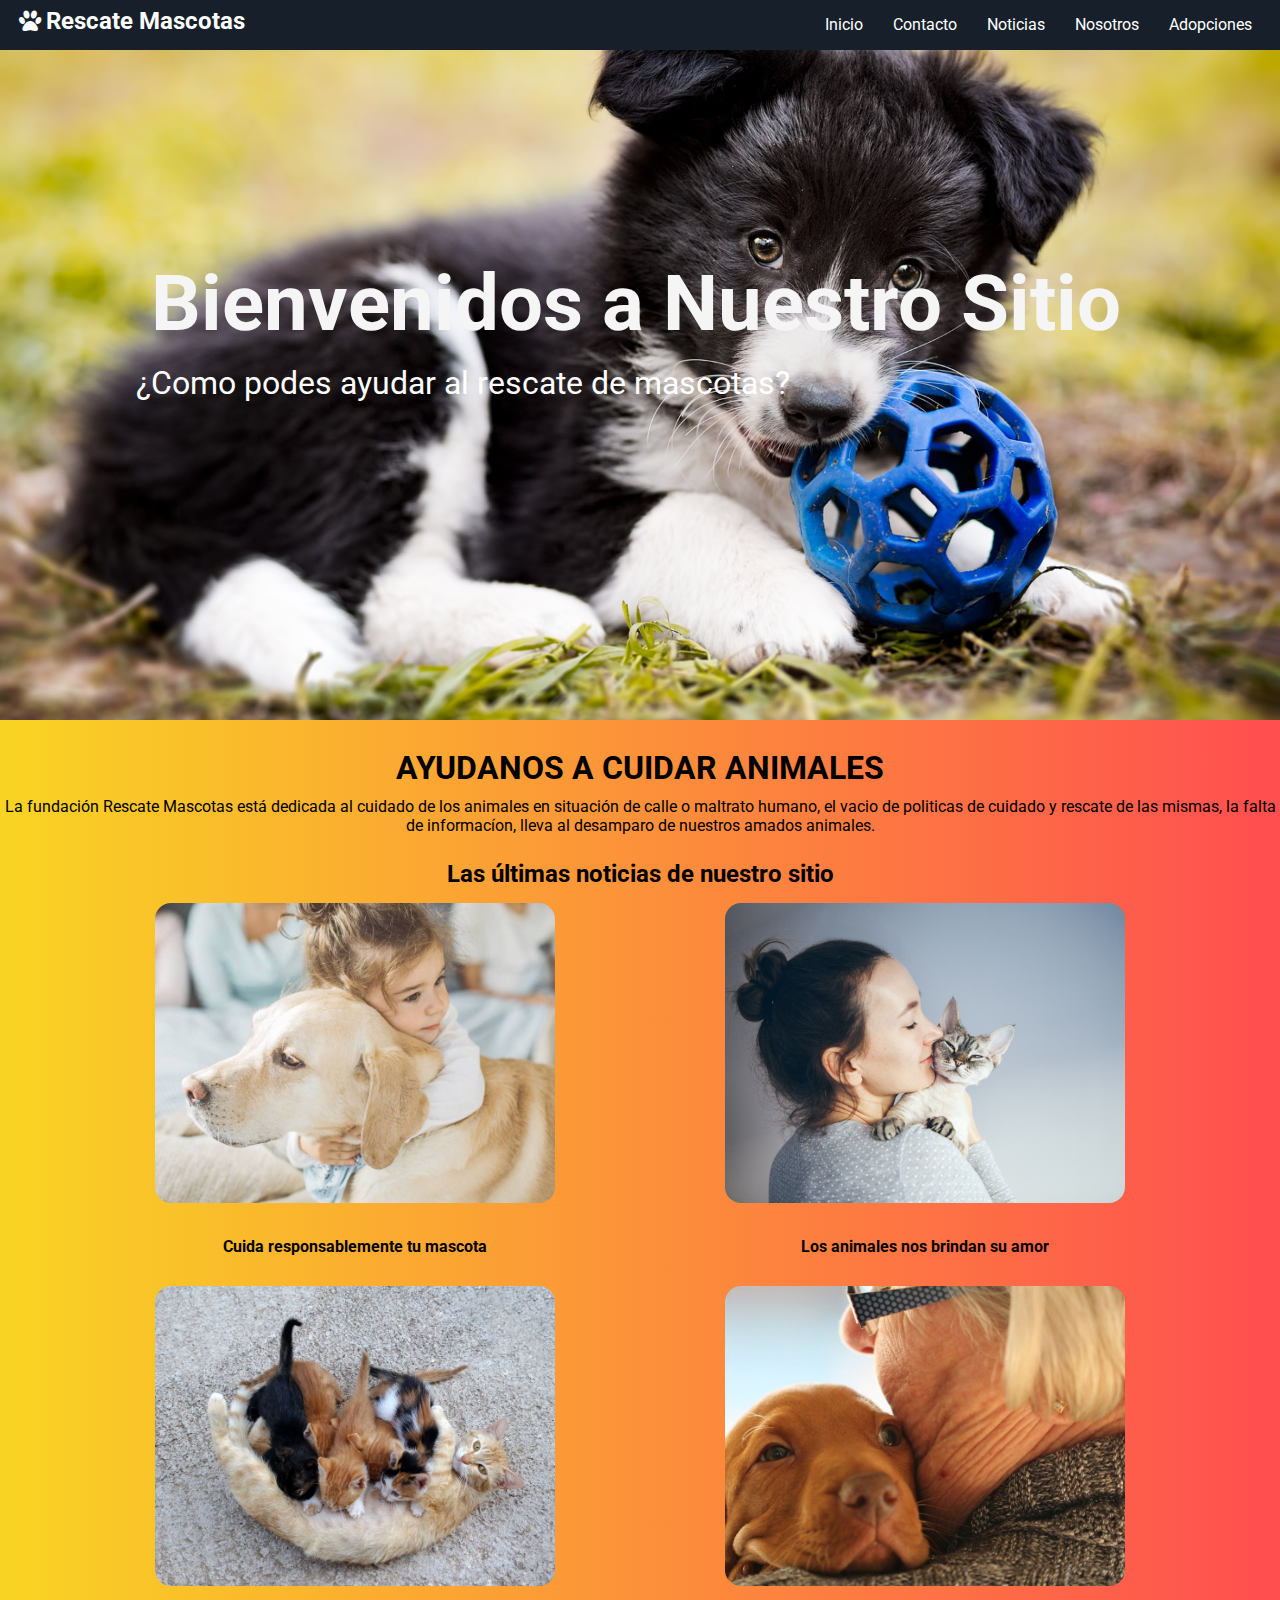
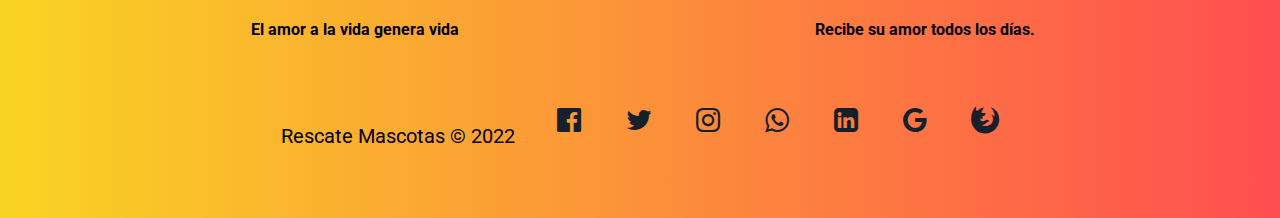
<file: index.html>
<!DOCTYPE html>
<html lang="es">
<head>
    <meta charset="UTF-8">
    <meta http-equiv="X-UA-Compatible" content="IE=edge">
    <meta name="viewport" content="width=device-width, initial-scale=1.0">
    <link rel="stylesheet" href="https://cdnjs.cloudflare.com/ajax/libs/animate.css/4.1.1/animate.min.css"/>
    <link rel="stylesheet" href="css/estilo.css">
    <link rel="stylesheet" href="css/menu.css">
    <link rel="stylesheet" href="css/fontello.css">
    <link rel="stylesheet" href="css/banner.css">
    <link rel="stylesheet" href="css/footer.css">
    <title>Mi Sitio</title>
</head>
<body>
    <header> 
        <div class="contenido">
            <h1 class="icon-paw">Rescate Mascotas</h1>
            <input type="checkbox" id="btn-menu">
            <label class="icon-menu" for="btn-menu"></label>
            <nav class="menu"> 
                <ul>
                    <li><a href="index.html">Inicio</a></li>
                    <li><a href="contacto.html">Contacto</a></li>
                    <li><a href="noticias.html">Noticias</a></li>
                    <li><a href="nosotros.html">Nosotros</a></li>
                    <li><a href="adopciones.html">Adopciones</a></li>
                </ul>
            </nav>            
    </header>
    
    <main>
        <section id="banner">
            <img src="imagenes/perro1.jpg" alt="perro">
            <div class="contenedor">
                <h2>Bienvenidos a Nuestro Sitio</h2>
                <p>¿Como podes ayudar al rescate de mascotas?</p>
            </div>
        </section>

        <section id="bienvenidos">
            <h2>AYUDANOS A CUIDAR ANIMALES</h2>
            <p>La fundación Rescate Mascotas está dedicada al cuidado de los animales en situación de calle o maltrato humano, el vacio de politicas de cuidado y rescate de las mismas, la falta de informacíon, lleva al desamparo de nuestros amados animales.</p>
        </section>

        <section id="noticias">
            <h3>Las últimas noticias de nuestro sitio</h3>
            <div class="contenedor2">
                <article>
                    <img src="imagenes/pniña.jpg" alt="imagen1">
                    <h4>Cuida responsablemente tu mascota</h4>
                </article>
                <article>
                    <img src="imagenes/mcat.jpg" alt="gato1">
                    <h4>Los animales nos brindan su amor</h4>
                </article>
                <article>
                    <img src="imagenes/cat-street-2.jpg" alt="gato2">
                    <h4>El amor a la vida genera vida</h4>
                </article>
                <article>
                    <img src="imagenes/abuela.jpg" alt="abuela">
                    <h4>Recibe su amor todos los días.</h4>
                </article>
            </div>
        </section>

    </main>

    <footer>
        <div class="contenedor3">
            <p class="copy">Rescate Mascotas &copy; 2022</p>
            <div class="redes">
                <ul>
                    <li><a class="icon-facebook-official" href="#"></a></li>
                    <li><a class="icon-twitter" href="#"></a></li>
                    <li><a class="icon-instagram" href="#"></a></li>
                    <li><a class="icon-whatsapp" href="#"></a></li>
                    <li><a class="icon-linkedin-squared" href="#"></a></li>
                    <li><a class="icon-google" href="#"></a></li>
                    <li><a class="icon-firefox" href="#"></a></li>
                </ul>
            </div>
        </div>
    </footer>
</body>
</html>
</file>
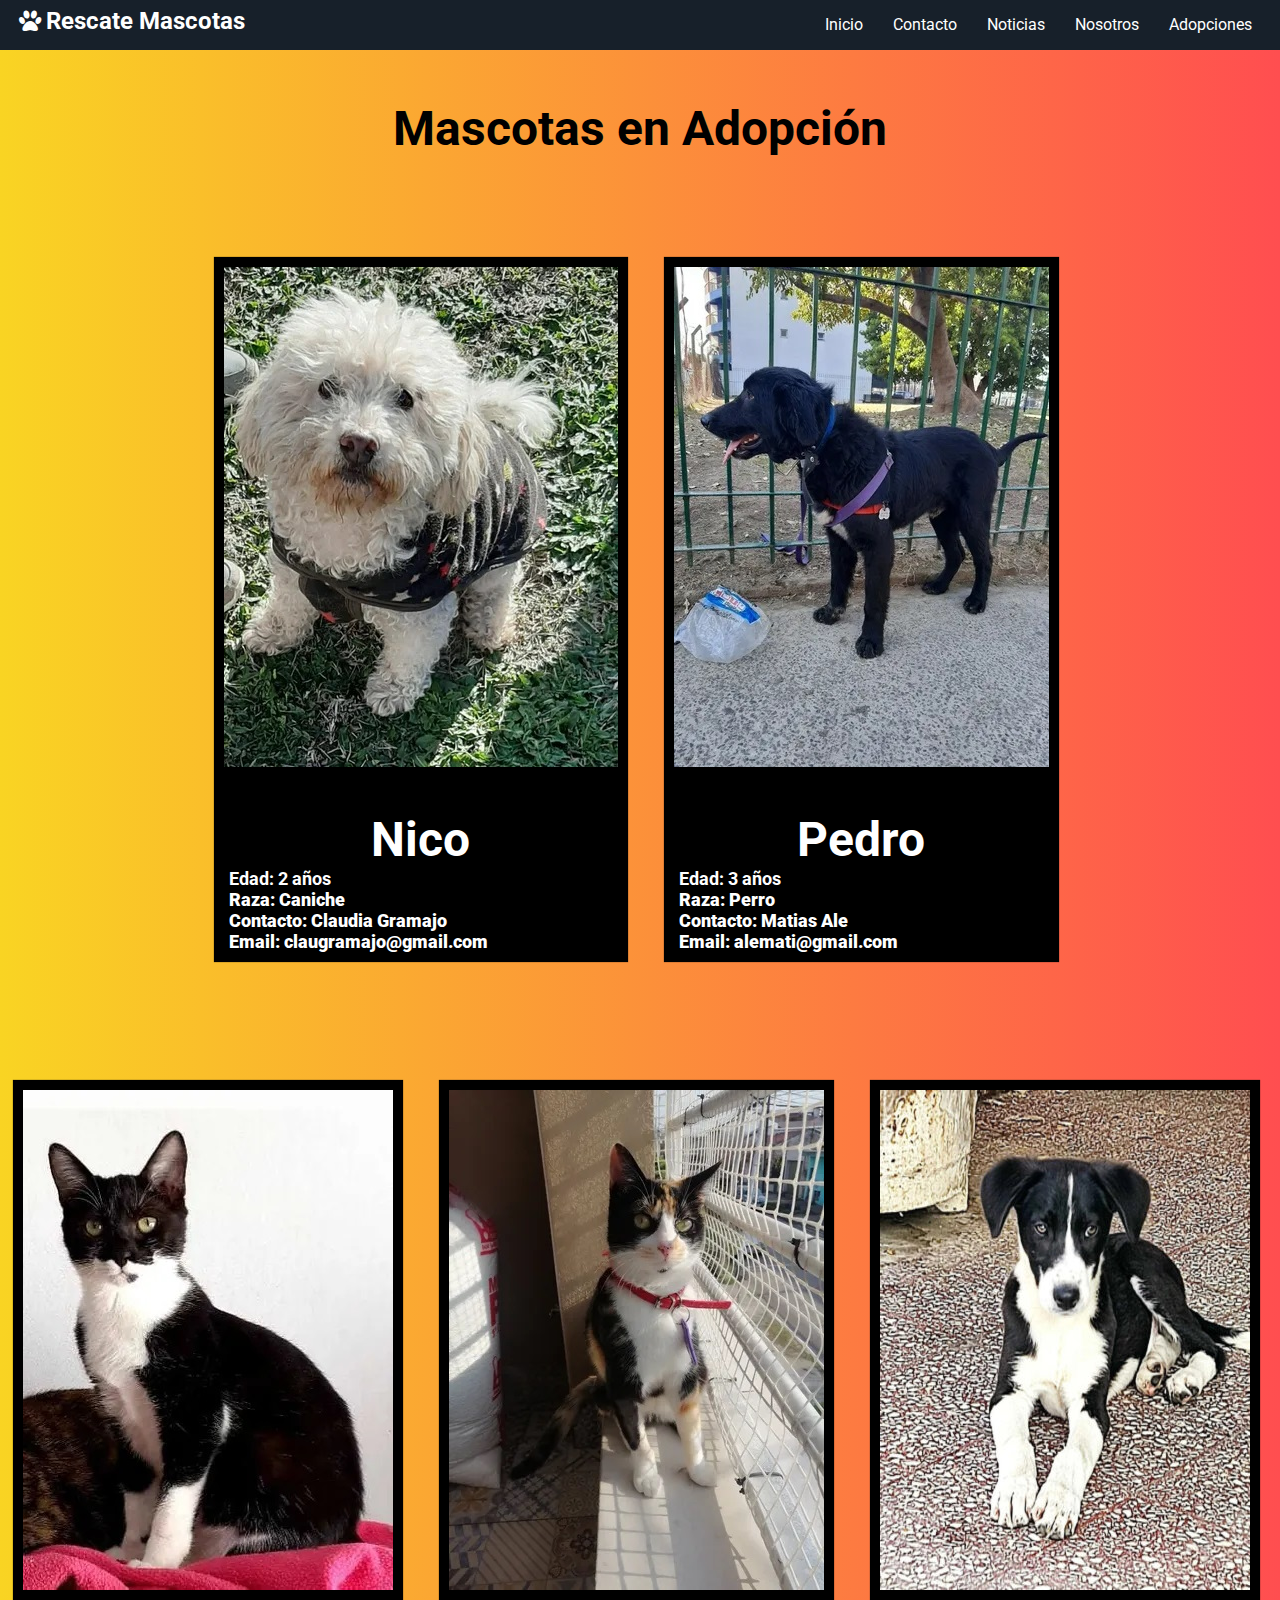
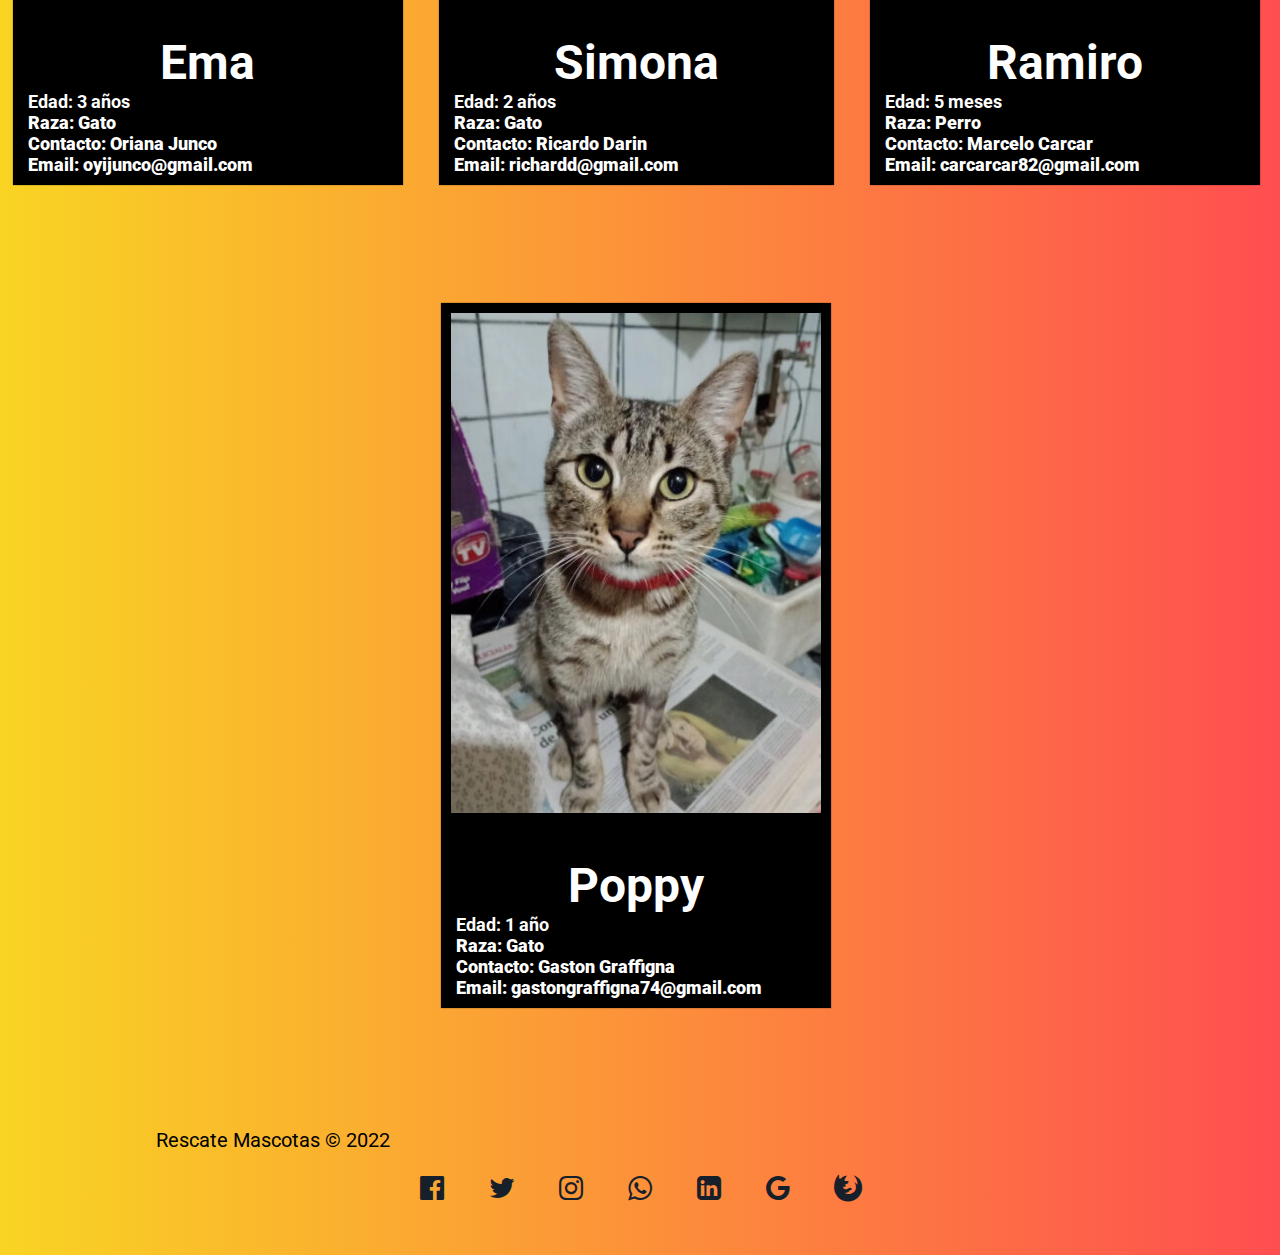
<file: adopciones.html>
<!DOCTYPE html>
<html lang="es">
<head>
    <meta charset="UTF-8">
    <meta http-equiv="X-UA-Compatible" content="IE=edge">
    <meta name="viewport" content="width=device-width, initial-scale=1.0">
    <link rel="stylesheet" href="https://cdnjs.cloudflare.com/ajax/libs/animate.css/4.1.1/animate.min.css"/>
    <link rel="stylesheet" href="css/estilo.css">
    <link rel="stylesheet" href="css/menu.css">
    <link rel="stylesheet" href="css/fontello.css">
    <link rel="stylesheet" href="css/adopcion.css">
    <link rel="stylesheet" href="css/footer.css">
    <title>Adopciones</title>
</head>
<body>
    <header> 
        <div class="contenido">
            <h1 class="icon-paw">Rescate Mascotas</h1>
            <input type="checkbox" id="btn-menu">
            <label class="icon-menu" for="btn-menu"></label>
            <nav class="menu"> 
                <ul>
                    <li><a href="index.html">Inicio</a></li>
                    <li><a href="contacto.html">Contacto</a></li>
                    <li><a href="noticias.html">Noticias</a></li>
                    <li><a href="nosotros.html">Nosotros</a></li>
                    <li><a href="adopciones.html">Adopciones</a></li>
                </ul>
            </nav> 
    </header> 
    <div>
        <h2>Mascotas en Adopción</h2>
    </div>

    <main></main>

  
  
    <script src="api/script.js"></script>

    <footer>
        <div class="contenedor">
            <p class="copy">Rescate Mascotas &copy; 2022</p>
            <div class="redes">
                <ul>
                    <li><a class="icon-facebook-official" href="#"></a></li>
                    <li><a class="icon-twitter" href="#"></a></li>
                    <li><a class="icon-instagram" href="#"></a></li>
                    <li><a class="icon-whatsapp" href="#"></a></li>
                    <li><a class="icon-linkedin-squared" href="#"></a></li>
                    <li><a class="icon-google" href="#"></a></li>
                    <li><a class="icon-firefox" href="#"></a></li>
                </ul>
            </div>
        </div>

    </footer>

    
</body>
</html>
</file>
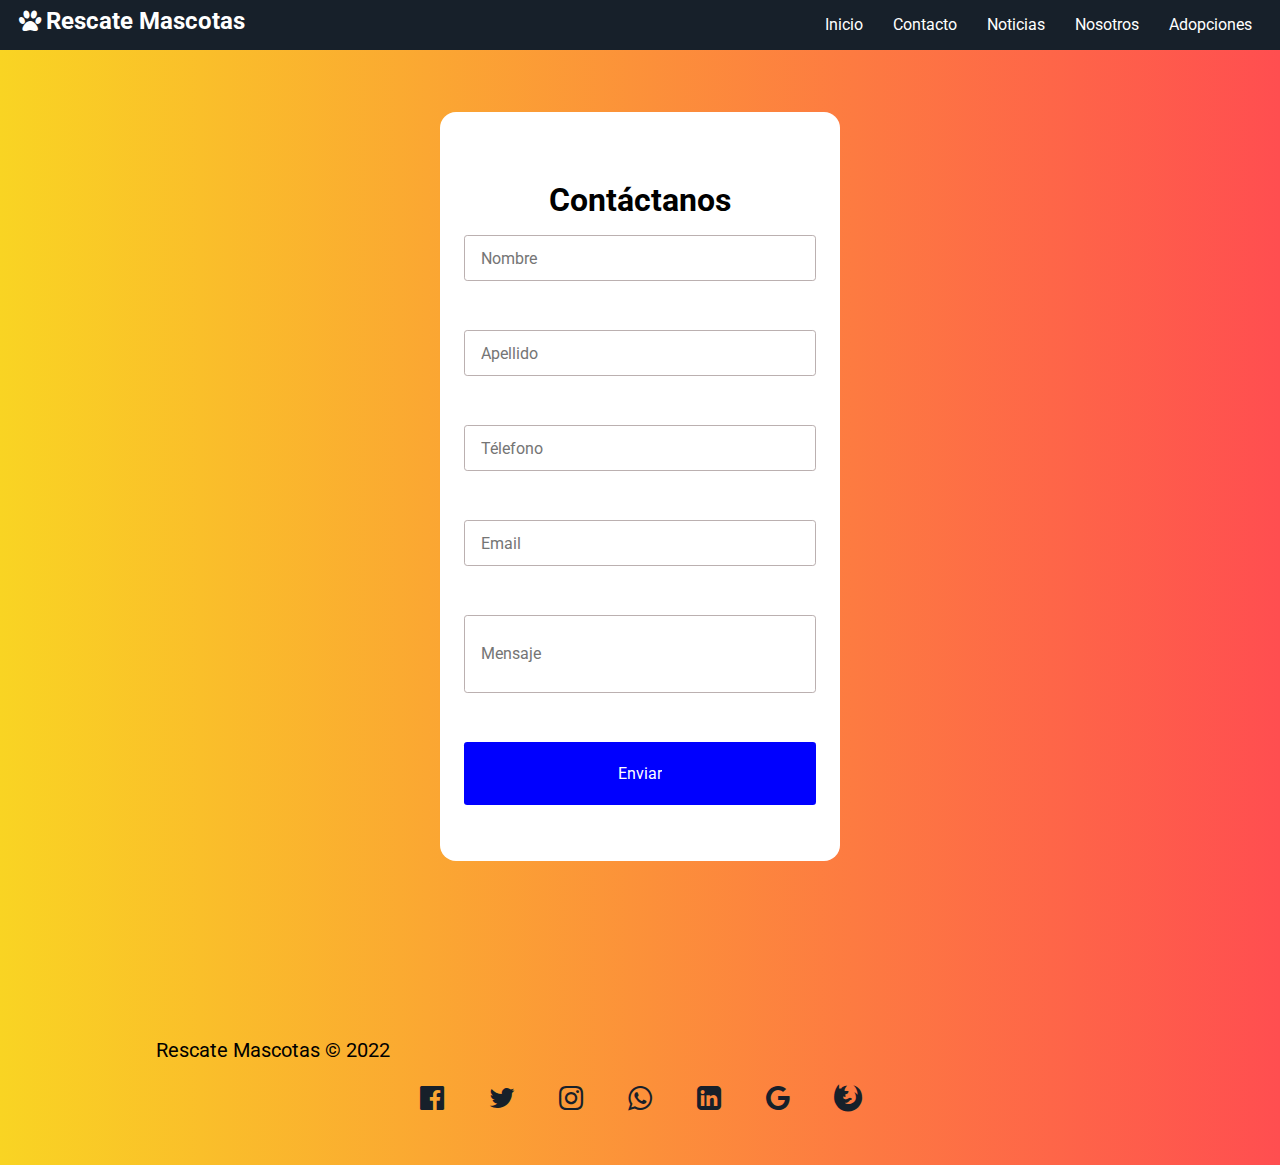
<file: contacto.html>
<!DOCTYPE html>
<html lang="es">
<head>
    <meta charset="UTF-8">
    <meta http-equiv="X-UA-Compatible" content="IE=edge">
    <meta name="viewport" content="width=device-width, initial-scale=1.0">
    <link rel="stylesheet" href="https://cdnjs.cloudflare.com/ajax/libs/animate.css/4.1.1/animate.min.css"/>
    <link rel="stylesheet" href="css/contacto.css">
    <link rel="stylesheet" href="css/menu.css">
    <link rel="stylesheet" href="css/fontello.css">
    <link rel="stylesheet" href="css/estilo.css">
    <link rel="stylesheet" href="css/footer.css">
    <title>Contacto</title>
</head>
<body>
    <header> 
        <div class="contenido">
            <h1 class="icon-paw">Rescate Mascotas</h1>
            <input type="checkbox" id="btn-menu">
            <label class="icon-menu" for="btn-menu"></label>
            <nav class="menu"> 
                <ul>
                    <li><a href="index.html">Inicio</a></li>
                    <li><a href="contacto.html">Contacto</a></li>
                    <li><a href="noticias.html">Noticias</a></li>
                    <li><a href="nosotros.html">Nosotros</a></li>
                    <li><a href="adopciones.html">Adopciones</a></li>
                </ul>
            </nav> 
    </header> 

    <main>
        <form id="form" class="form" action="https://formspree.io/f/mjvzggpn" method="POST">
            <div class="form__container">
                <h2 class="form__title">Contáctanos</h2>
                <input name="nombre" required id="nombre" type="text" class="form__input" placeholder="Nombre">
                <p class="text-danger d-none" id="alertNombre"></p>
            </div>
            <div class="form__container">
                <input name="apellido" required id="apellido" type="text" class="form__input" placeholder="Apellido">
                <p class="text-danger d-none" id="alertApellido"></p>
            </div>
            <div class="form__container">
                <input class="form__input" type="text" name="telefono" placeholder="Télefono" id="telefono" autocomplete="off">
                <p class="text-danger d-none" id="alertTelefono"></p>
            </div>
            <div class="form__container">
                <input name="email" required id="email" type="email" class="form__input" placeholder="Email">
                    <p class="text-danger d-none" id="alertEmail"></p>
            </div>
            <div class="form__container">
                <input name="mensaje" required id="mensaje" type="mensaje" class="form__input form__input--message" placeholder="Mensaje">
                    <p class="text-danger d-none" id="alertMensaje"></p>
            </div>            
            <div class="form__cta">
                <input type="submit" value="Enviar" class="form__cta">
            </div>
        </form>
        <div class="alert-success d-none" id="alertSuccess"></div>
    <main>  



    <footer>
        <div class="contenedor">
            <p class="copy">Rescate Mascotas &copy; 2022</p>
            <div class="redes">
                <ul>
                    <li><a class="icon-facebook-official" href="#"></a></li>
                    <li><a class="icon-twitter" href="#"></a></li>
                    <li><a class="icon-instagram" href="#"></a></li>
                    <li><a class="icon-whatsapp" href="#"></a></li>
                    <li><a class="icon-linkedin-squared" href="#"></a></li>
                    <li><a class="icon-google" href="#"></a></li>
                    <li><a class="icon-firefox" href="#"></a></li>
                </ul>
            </div>
        </div>

    </footer>
    <script src="js/formulario.js"></script> 
</body>
</html>
</file>
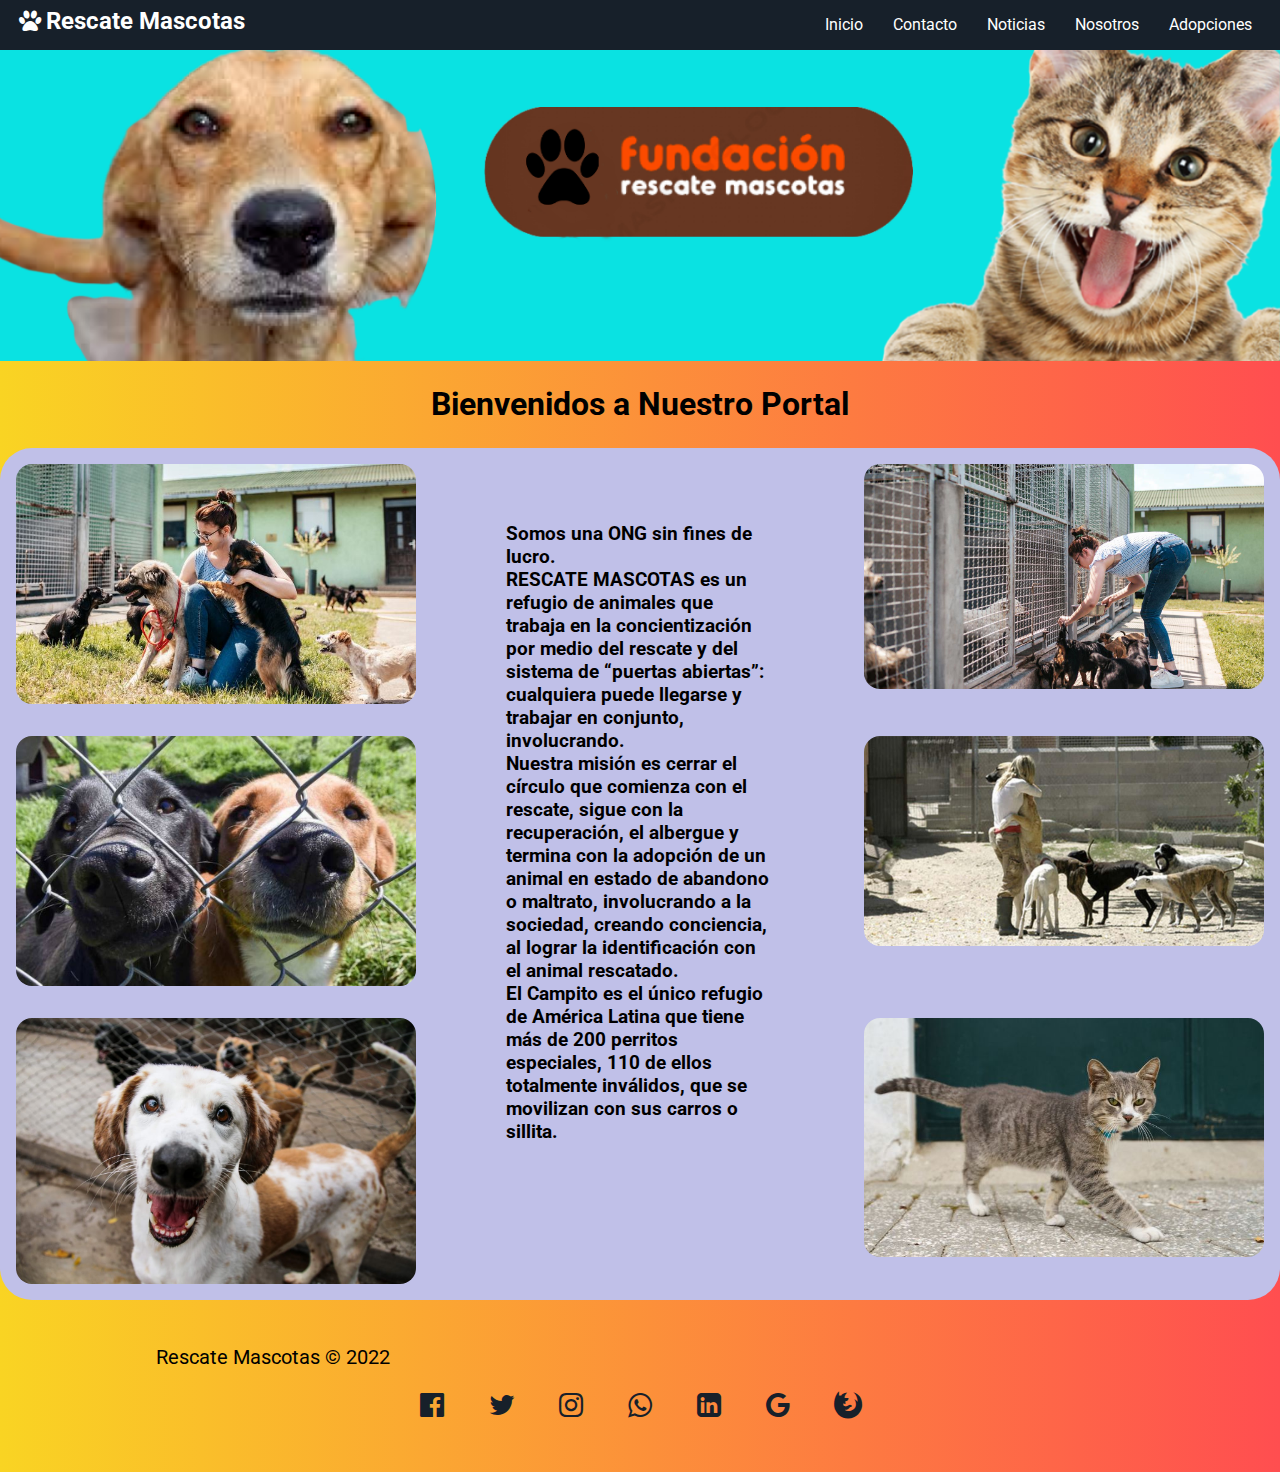
<file: nosotros.html>
<!DOCTYPE html>
<html lang="es">
<head>
    <meta charset="UTF-8">
    <meta http-equiv="X-UA-Compatible" content="IE=edge">
    <meta name="viewport" content="width=device-width, initial-scale=1.0">
    <link rel="stylesheet" href="https://cdnjs.cloudflare.com/ajax/libs/animate.css/4.1.1/animate.min.css"/>
    <link rel="stylesheet" href="css/estilo.css">
    <link rel="stylesheet" href="css/menu.css">
    <link rel="stylesheet" href="css/fontello.css">
    <link rel="stylesheet" href="css/nosotros.css">
    <link rel="stylesheet" href="css/footer.css">
    <title>Nosotros</title>
</head>
<body>
    <header> 
        <div class="contenido">
            <h1 class="icon-paw">Rescate Mascotas</h1>
            <input type="checkbox" id="btn-menu">
            <label class="icon-menu" for="btn-menu"></label>
            <nav class="menu"> 
                <ul>
                    <li><a href="index.html">Inicio</a></li>
                    <li><a href="contacto.html">Contacto</a></li>
                    <li><a href="noticias.html">Noticias</a></li>
                    <li><a href="nosotros.html">Nosotros</a></li>
                    <li><a href="adopciones.html">Adopciones</a></li>
                </ul>
            </nav> 
    </header> 
    <main>
        <h1>Nosotros</h1>
    <section>      
        <div class="contenedor4">
            <img src="imagenes/font.png" alt="fondo">
            <h2>Bienvenidos a Nuestro Portal</h2>
        </div>
    </section>  

       <div class="grid">
            <img id="item1" src="imagenes/nos1.jpg" alt="foto1">
            <img id="item2" src="imagenes/nos2.jpg" alt="foto2"> 
            <div id="item3">
                <p><b>Somos una ONG sin fines de lucro.<br>RESCATE MASCOTAS es un refugio de animales que trabaja en la concientización por medio del rescate y del sistema de “puertas abiertas”: cualquiera puede llegarse y trabajar en conjunto, involucrando.<br> Nuestra misión es cerrar el círculo que comienza con el rescate, sigue con la recuperación, el albergue y termina con la adopción de un animal en estado de abandono o maltrato, involucrando a la sociedad, creando conciencia, al lograr la identificación con el animal rescatado.<br> El Campito es el único refugio de América Latina que tiene más de 200 perritos especiales, 110 de ellos totalmente inválidos, que se movilizan con sus carros o sillita.</b></p>
            </div>
            <img id="item4" src="imagenes/nos3.jpg" alt="foto3">  
            <img id="item5" src="imagenes/nos4.jpg" alt="foto4">  
            <img id="item6" src="imagenes/nos5.jpg" alt="foto5">
            <img id="item7" src="imagenes/nos6.jpg" alt="foto7">
        </div>

    </main>    
    <footer>
        <div class="contenedor">
            <p class="copy">Rescate Mascotas &copy; 2022</p>
            <div class="redes">
                <ul>
                    <li><a class="icon-facebook-official" href="#"></a></li>
                    <li><a class="icon-twitter" href="#"></a></li>
                    <li><a class="icon-instagram" href="#"></a></li>
                    <li><a class="icon-whatsapp" href="#"></a></li>
                    <li><a class="icon-linkedin-squared" href="#"></a></li>
                    <li><a class="icon-google" href="#"></a></li>
                    <li><a class="icon-firefox" href="#"></a></li>
                </ul>
            </div>
        </div>

    </footer>



</body>
</html>
</file>
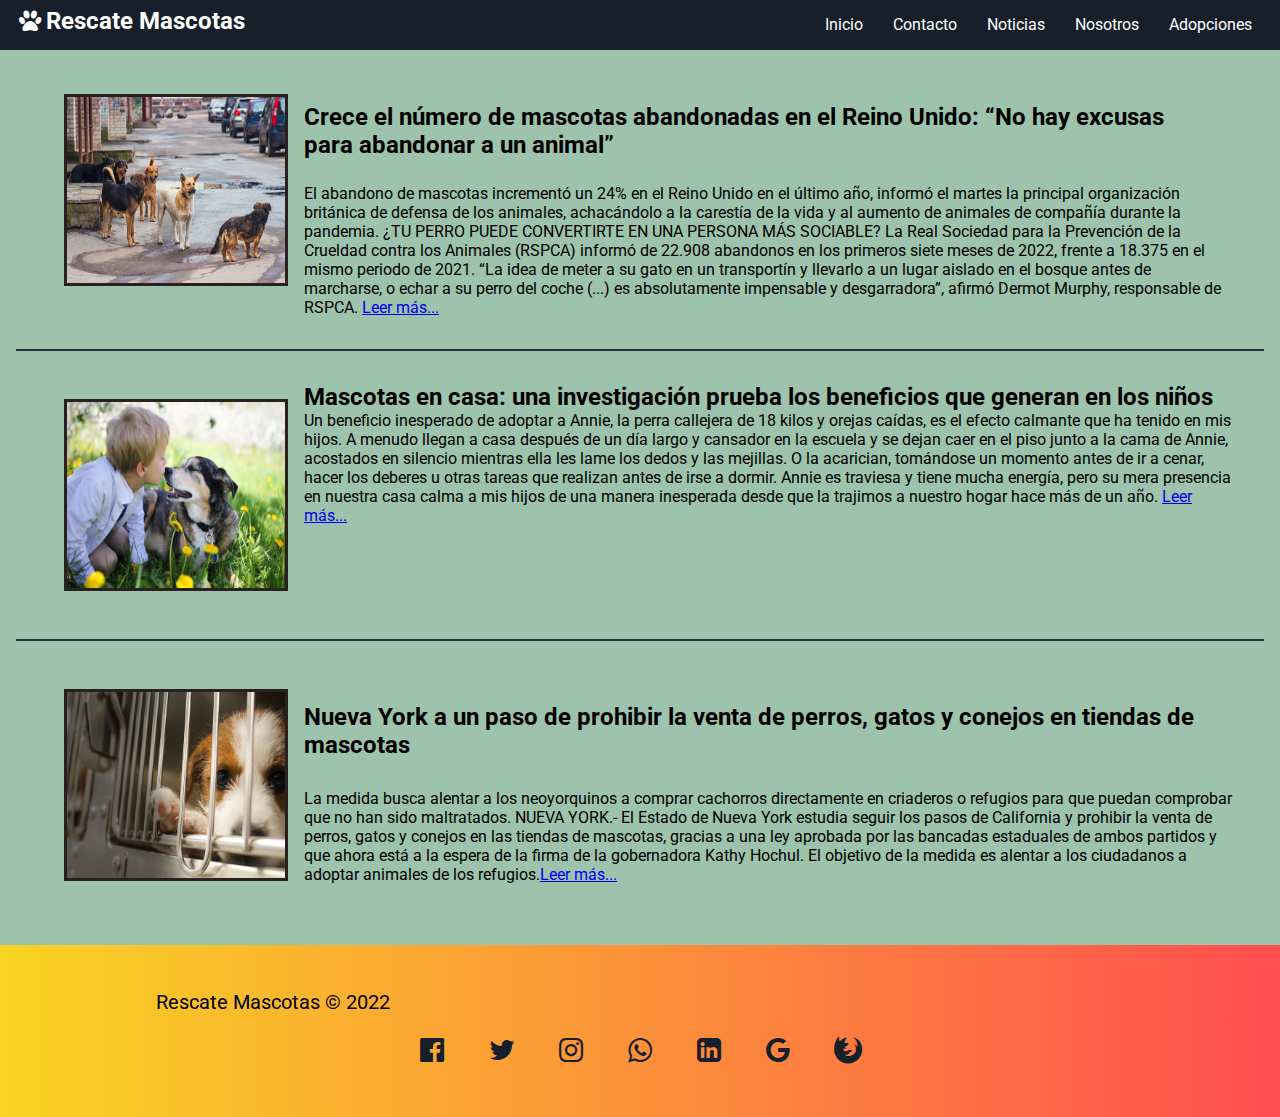
<file: noticias.html>
<!DOCTYPE html>
<html lang="en">
<head>
    <meta charset="UTF-8">
    <meta http-equiv="X-UA-Compatible" content="IE=edge">
    <meta name="viewport" content="width=device-width, initial-scale=1.0">
    <link rel="stylesheet" href="https://cdnjs.cloudflare.com/ajax/libs/animate.css/4.1.1/animate.min.css"/>
    <link rel="stylesheet" href="css/estilo.css">
    <link rel="stylesheet" href="css/menu.css">
    <link rel="stylesheet" href="css/fontello.css">
    <link rel="stylesheet" href="css/noticias.css">
    <link rel="stylesheet" href="css/footer.css">
    <title>Noticias</title>
</head>
<body>
    <header> 
        <div class="contenido">
            <h1 class="icon-paw">Rescate Mascotas</h1>
            <input type="checkbox" id="btn-menu">
            <label class="icon-menu" for="btn-menu"></label>
            <nav class="menu"> 
                <ul>
                    <li><a href="index.html">Inicio</a></li>
                    <li><a href="contacto.html">Contacto</a></li>
                    <li><a href="noticias.html">Noticias</a></li>
                    <li><a href="nosotros.html">Nosotros</a></li>
                    <li><a href="adopciones.html">Adopciones</a></li>
                </ul>
            </nav> 
    </header> 

    <main>
        <div>
            <h1>Noticias</h1>
        </div>
    
        <div class="grid-container">
            <div class="item1">
                <img class="img1"src="imagenes/noticia2.jpg" alt="foto1">
                <h3>Crece el número de mascotas abandonadas en el Reino Unido: “No hay excusas para abandonar a un animal”</h3>
                    <p>El abandono de mascotas incrementó un 24% en el Reino Unido en el último año, informó el martes la principal organización británica de defensa de los animales, achacándolo a la carestía de la vida y al aumento de animales de compañía durante la pandemia.


                        ¿TU PERRO PUEDE CONVERTIRTE EN UNA PERSONA MÁS SOCIABLE?
                        La Real Sociedad para la Prevención de la Crueldad contra los Animales (RSPCA) informó de 22.908 abandonos en los primeros siete meses de 2022, frente a 18.375 en el mismo periodo de 2021. “La idea de meter a su gato en un transportín y llevarlo a un lugar aislado en el bosque antes de marcharse, o echar a su perro del coche (...) es absolutamente impensable y desgarradora”, afirmó Dermot Murphy, responsable de RSPCA. <a href="https://www.lanacion.com.ar/lifestyle/crece-el-numero-de-mascotas-abandonadas-en-el-reino-unido-no-hay-excusas-para-abandonar-a-un-animal-nid02092022/">Leer más...</a></p>
                
            </div>
            <div class="item2">       
                <img class="img2"src="imagenes/noticia3.jpg" alt="foto2">
                <h3>
                    Mascotas en casa: una investigación prueba los beneficios que generan en los niños
                </h3>
                <p>
                    Un beneficio inesperado de adoptar a Annie, la perra callejera de 18 kilos y orejas caídas, es el efecto calmante que ha tenido en mis hijos. A menudo llegan a casa después de un día largo y cansador en la escuela y se dejan caer en el piso junto a la cama de Annie, acostados en silencio mientras ella les lame los dedos y las mejillas. O la acarician, tomándose un momento antes de ir a cenar, hacer los deberes u otras tareas que realizan antes de irse a dormir.

                    Annie es traviesa y tiene mucha energía, pero su mera presencia en nuestra casa calma a mis hijos de una manera inesperada desde que la trajimos a nuestro hogar hace más de un año. <a href="https://www.lanacion.com.ar/salud/mente/por-que-los-perros-pueden-ser-terapeuticos-para-los-ninos-nid05072022/">Leer más...</a>
                </p>
            </div>
            <div class="item3">
                <img class="img3"src="imagenes/noticias3.jpg" alt="foto3">
                <h3>
                    Nueva York a un paso de prohibir la venta de perros, gatos y conejos en tiendas de mascotas
                </h3>
                <p>La medida busca alentar a los neoyorquinos a comprar cachorros directamente en criaderos o refugios para que puedan comprobar que no han sido maltratados.
                    NUEVA YORK.- El Estado de Nueva York estudia seguir los pasos de California y prohibir la venta de perros, gatos y conejos en las tiendas de mascotas, gracias a una ley aprobada por las bancadas estaduales de ambos partidos y que ahora está a la espera de la firma de la gobernadora Kathy Hochul.
                    El objetivo de la medida es alentar a los ciudadanos a adoptar animales de los refugios.<a href="https://www.lanacion.com.ar/estados-unidos/nueva-york-a-un-paso-de-prohibir-la-venta-de-perros-gatos-y-conejos-en-tiendas-de-mascotas-nid25072022/">Leer más...</a>
                </p>    
            </div>
            <div class="item4"></div>
            <div class="item5"></div>
        </div>
    </main>

    <footer>
        <div class="contenedor">
            <p class="copy">Rescate Mascotas &copy; 2022</p>
            <div class="redes">
                <ul>
                    <li><a class="icon-facebook-official" href="#"></a></li>
                    <li><a class="icon-twitter" href="#"></a></li>
                    <li><a class="icon-instagram" href="#"></a></li>
                    <li><a class="icon-whatsapp" href="#"></a></li>
                    <li><a class="icon-linkedin-squared" href="#"></a></li>
                    <li><a class="icon-google" href="#"></a></li>
                    <li><a class="icon-firefox" href="#"></a></li>
                </ul>
            </div>
        </div>
     
    </footer>

    
</body>
</html>
</file>
<file: css/estilo.css>
@import url('https://fonts.googleapis.com/css2?family=Roboto:wght@400;500;700&display=swap');

* {
    margin: 0;
    padding: 0;
    box-sizing: border-box;
}

body {
    background-image: linear-gradient(to right, #f9d423 0%, #ff4e50 100%);
    font-family: 'Roboto', sans-serif;
}

.contenido {
    width: 98%;
    margin: auto;
}

.icon-paw {
    float: left;
    margin-top: 7px;
}

header .contenedor {
    display: table;
}

header {
    width: 100%;
    height: 50px;
    background: #17202A;
    color: #fff;
    position: fixed;
    top: 0;
    left: 0;
    z-index: 100;
}

h1 {
    font-size: 1.5em;
    float: left;
    animation: flip;
    animation-duration: 2s;
}


section {
    width: 100%;
    margin-bottom: 25px;
}

#noticias h3, h4 {
    text-align: center;
}

#noticias .contenedor2 {
    display: flex;
    justify-content:space-between;
    flex-wrap: wrap;
    width: 100%;
    max-width: 1000px;
    margin: auto;
}

#noticias article {
    margin: 15px;
}

#noticias img {
    width: 400px;
    height: 300px;
    margin-bottom: 30px;
    object-fit: cover;
    border-radius: 1em;
}

.nosotros-container {
    font-size: 1.2em;
    text-align: center;
    padding: 10em 10em 10em 10em;
    display: grid;
}

h3 {
    font-size: 1.5em;
   
}

@media (min-width: 768px) {
    .redes {
        width: auto;
    }

    footer .contenedor2 {
        justify-content: space-between;
    }
}


@media (min-width: 1024px) {
    .contenedor {
        width: 63rem;
    }   
}
</file>
<file: css/menu.css>
#btn-menu {
    display: none;
}
   

header label {
    float: right;
    font-size: 28px;
    margin: 6px 0;
    cursor: pointer;
}

.menu {
    position: absolute;
    top: 50px;
    left: 0;
    width: 100%;
    height: 100vh;
    background: #17202A;
    transition: all 0.5s;
    transform: translateX(-100%);
}

.menu ul {
    list-style: none;
}

.menu a {
    display:block;
    color: #fff;
    height: 50px;
    text-decoration: none;
    padding: 15px;
    border-bottom: 1px solid rgba(255, 255, 255, 0.5);
}

.menu a:hover {
    background:rgba(255, 255, 255, 0.5); ;
}

#btn-menu:checked ~ .menu {
    transform: translateX(0%);
}

@media (min-width: 1024px) {
    .menu {
        position: static;
        width: auto;
        height: auto;
        transform: translateX(0%);
        float:right;
        display: flex;
        
    }

    .menu a {
        border: none;
    }

    .menu ul {
        display: flex;
    }

    header label {
        display: none;
    }
}
</file>
<file: css/fontello.css>
@font-face {
  font-family: 'fontello';
  src: url('../font/fontello.eot?28095000');
  src: url('../font/fontello.eot?28095000#iefix') format('embedded-opentype'),
       url('../font/fontello.woff2?28095000') format('woff2'),
       url('../font/fontello.woff?28095000') format('woff'),
       url('../font/fontello.ttf?28095000') format('truetype'),
       url('../font/fontello.svg?28095000#fontello') format('svg');
  font-weight: normal;
  font-style: normal;
}
/* Chrome hack: SVG is rendered more smooth in Windozze. 100% magic, uncomment if you need it. */
/* Note, that will break hinting! In other OS-es font will be not as sharp as it could be */
/*
@media screen and (-webkit-min-device-pixel-ratio:0) {
  @font-face {
    font-family: 'fontello';
    src: url('../font/fontello.svg?28095000#fontello') format('svg');
  }
}
*/
[class^="icon-"]:before, [class*=" icon-"]:before {
  font-family: "fontello";
  font-style: normal;
  font-weight: normal;
  speak-as: never;

  display: inline-block;
  text-decoration: inherit;
  width: 1em;
  margin-right: .2em;
  text-align: center;
  /* opacity: .8; */

  /* For safety - reset parent styles, that can break glyph codes*/
  font-variant: normal;
  text-transform: none;

  /* fix buttons height, for twitter bootstrap */
  line-height: 1em;

  /* Animation center compensation - margins should be symmetric */
  /* remove if not needed */
  margin-left: .2em;

  /* you can be more comfortable with increased icons size */
  /* font-size: 120%; */

  /* Font smoothing. That was taken from TWBS */
  -webkit-font-smoothing: antialiased;
  -moz-osx-font-smoothing: grayscale;

  /* Uncomment for 3D effect */
  /* text-shadow: 1px 1px 1px rgba(127, 127, 127, 0.3); */
}

.icon-menu-1:before { content: '\e800'; } /* '' */
.icon-guidedog:before { content: '\e801'; } /* '' */
.icon-firefox:before { content: '\e840'; } /* '' */
.icon-chrome:before { content: '\e841'; } /* '' */
.icon-opera:before { content: '\e842'; } /* '' */
.icon-twitter:before { content: '\f099'; } /* '' */
.icon-menu:before { content: '\f0c9'; } /* '' */
.icon-mail-alt:before { content: '\f0e0'; } /* '' */
.icon-instagram:before { content: '\f16d'; } /* '' */
.icon-google:before { content: '\f1a0'; } /* '' */
.icon-paw:before { content: '\f1b0'; } /* '' */
.icon-facebook-official:before { content: '\f230'; } /* '' */
.icon-whatsapp:before { content: '\f232'; } /* '' */
.icon-linkedin-squared:before { content: '\f30c'; } /* '' */
</file>
<file: css/banner.css>
#banner {
    margin-top: 50px;
    position: relative;
}

#banner img {
    width: 100%;
    height: 100%;
}

#banner .contenedor {
    position: absolute;
    top: 50%;
    left: 50%;
    transform: translateX(-50%) translateY(-50%);
    color: #fff;
}

#banner .contenedor h2 {
    font-size: 2rem;
    margin-bottom: 15px;
}

#banner .contenedor p {
    font-size: 1rem;
}


#bienvenidos {
    text-align: center;
}

#bienvenidos h2 {
    margin-top: 10px;
    margin-bottom: 10px;
    font-size: 2rem;
}

@media (min-width: 390px) {
    body {
        width: 100%;
    }


    #banner .contenedor h2 {
        font-size: 2em;
        margin-top: 100px;
        margin-bottom: 20px;
    }

    #banner .contenedor p {
        font-size: 1rem;
        margin-bottom: 130px;
    }

    #banner a {
        margin-top: 25px;
    }

    #banner img {
        width: 100%;
        height: 100%;
    }

    #bienvenidos h2 {
        font-size: 1.8rem;
    }
}

@media (min-width: 480px) {
    #banner h2 {
        font-size: 2em;
        margin-bottom: 20px;
    }

    #banner .contenedor p {
        font-size: 1rem;
        margin-bottom: 130px;
    }

    #banner a {
        margin-top: 25px;
    }

    #banner img {
        width: 100%;
        height: 100%;
    }

    #bienvenidos h2 {
        font-size: 1.8rem;
    }
}

@media (min-width: 768px) {
    #banner .contenedor h2 {
        font-size: 4em;
        margin-bottom: 20px;
    }

    #banner .contenedor p {
        font-size: 1rem;
        margin-bottom: 130px;
    }

    #banner a {
        margin-top: 25px;
    }

    #banner img {
        width: 100%;
        height: 100%;
    }

    #bienvenidos h2 {
        font-size: 1.8rem;
    }
}


@media (min-width: 1024px) {   
    #banner img {
        margin-top: -50px;
    }

    #banner .contenedor h2 {
        font-size: 4.9rem;
        margin:15px;
        color: whitesmoke
    }

    #banner .contenedor p {
        font-size: 2rem;
    }
    
    #bienvenidos h2 {
        font-size: 2rem;
    }
}
</file>
<file: css/footer.css>
@import url('https://fonts.googleapis.com/css2?family=Roboto:wght@400;500;700&display=swap');


.copy {
    font-size: 20px;
    margin: 20px;
    font-family: 'Roboto', sans-serif;
}


.redes {
    width: 100%;
    text-align: center;
    font-size: 28px;
}

.redes ul {
    display: flex;
    flex-wrap: wrap;
    justify-content: center;
    padding-bottom: 25px;
}

.redes li {
    list-style-type:none;
}

.redes a {
    color: #17202A;
    height: 50px;
    text-decoration: none;
    padding: 15px;
}

footer, .contenedor3 {
    display:flex;
    flex-wrap: wrap;
    padding-bottom: 25px;
    justify-content: space-around;
    margin-top: 25px;
}


@media (min-width: 768px) {
    .redes {
        width: auto;
    }

    footer .contenedor3 {
        justify-content: space-around;
    }
}
</file>
<file: css/adopcion.css>
@import url('https://fonts.googleapis.com/css2?family=Roboto:wght@400;500;700&display=swap');

* {
    margin: 0;
    padding: 0;
    box-sizing: border-box;
}

body {
    background-image: linear-gradient(to right, #f9d423 0%, #ff4e50 100%);
    font-family: 'Roboto', sans-serif;
    width: 100%;
}


h2 {
    margin-top: 100px;
    text-align: center;
    font-size: 3rem;
}

main {
    display:flex;
    flex-wrap: wrap;
    justify-content: center;
    gap: 18px;
    margin-bottom: 100px;
    margin-left: 10px;
}

.image-container {
    display: flex;
}

.image-container img {
    width: 100%;
    border-radius: 10px;
    padding-left: 20px;
    padding-right: 20px;
    
}

article {
    margin-top: 100px;
    padding: 10px;
    box-shadow: 0px 0px 1px rgba(0, 0, 0, 0.7);
    background: black;
}

.mascota__titulo {
    text-align: center;
    font-size: 3rem;
    color: white;
    margin-top: 40px;
}

.atributos {
    color: white;
    font-size: 18px;
    margin-left: 5px;
}
</file>
<file: css/contacto.css>
@import url('https://fonts.googleapis.com/css2?family=Roboto:wght@400;500;700&display=swap');

* {
    margin: 0;
    padding: 0;
    box-sizing: border-box;
}

body {
    background-image: linear-gradient(to right, #f9d423 0%, #ff4e50 100%);
    font-family: 'Roboto', sans-serif;
    min-height: 100vh;
    width: 100%;
}


.form {
    background-color: white;
    width: 100%;
    margin: auto;
    max-width: 25em;
    border-radius: 1em;
    padding: 3.5em 1.5em;
    margin-top: 7em;
    margin-bottom: 7em;
}

.form__container {
    width: 100%;
    display: grid;
    gap: 1em;
    grid-auto-columns: 100%;
}

.form__title {
    text-align: center;
    font-size: 2em;
    margin-top: 0.4em;
}

.form__input {
    font-family:'Roboto', sans-serif;
    font-size: 1em;
    padding: 0.8em 1em;
    outline: none;
    border: none;
    border: 1px solid #bbb0b0;
    border-radius: 0.2em;
}

.form__input--message {
    resize: none;
    padding: 1.8em 1em;
}

.form__cta {
    font-family:'Roboto', sans-serif;
    font-size: 1em;
    background-color: blue;
    color: white;
    border: none;
    font-weight: 300;
    padding: .7em 0;
    border-radius: .2em;
    cursor: pointer;
    font-weight: 400;
    text-align: center;
}

.text-danger  {
    color: red;
    margin-bottom: 10px;
    padding: .7em 0;
    border-radius: .2em;
}

.alert-success {
    color: black;
    text-align: center;
    padding: 10px 10px 10px 10px;
    width: 100%;
}
    

@media (max-width:450px) {
    .form {
        padding: 3.5em 1em;
    }
}
</file>
<file: css/nosotros.css>
@import url('https://fonts.googleapis.com/css2?family=Roboto:wght@400;500;700&display=swap');

* {
    margin: 0;
    padding: 0;
    box-sizing: border-box;
}

body {
    background-image: linear-gradient(to right, #f9d423 0%, #ff4e50 100%);
    font-family: 'Roboto', sans-serif;
}

.contenedor4 h2 {
    margin-top: 20px;
    text-align: center;
    font-size: 2rem;
}

.contenedor4 img {
    margin-top: 20px;
    width: 100%;
    height: 100%;
}

.grid { 
    display: grid;
    width: 100%;
    grid-template-columns: repeat(3, 1fr); 
    background-color: rgb(192, 192, 232);
    gap: 2em;
    padding: 1em;
    margin: auto;
    overflow: hidden;
    border-radius: 2em;
}

#item3 p {
    color: black;
}

#item1 {
    border-radius: 1em;
    width: 25em;
}

#item2 {
    border-radius: 1em;
    width: 25em;
}

#item3 {
    grid-column-start: 2;
    grid-column-end: 3;
    grid-row-start: 1;
    grid-row-end: 4;
    align-items: center;
    padding: 3em;
    font-size: 1.2em;
}

#item4 {
    border-radius: 1em;
    width: 25em;
}

#item5 { 
    border-radius: 1em;
    width: 25em;
}

#item6 { 
    border-radius: 1em;
    width: 25em;
}

#item7 { 
    border-radius: 1em;
    width: 25em;
}
</file>
<file: css/noticias.css>
@import url('https://fonts.googleapis.com/css2?family=Roboto:wght@400;500;700&display=swap');

* {
    margin: 0;
    padding: 0;
    box-sizing: border-box;
}

body {
    background-image: linear-gradient(to right, #f9d423 0%, #ff4e50 100%);
    font-family: 'Roboto', sans-serif;
}

.grid-container {
    display: grid;
    grid-template-rows: 20 20 20;
    height: 70%;
    width: 100%;
    padding: 1em;
    font-size: 1em;
    background-color: rgb(158, 195, 172);
    align-items: flex-start
}

.item1 {
    padding: 2em;
    border-top: 2px solid rgb(36, 50, 59);
}

.item1 h3 {
    margin: 25px;
    margin-left: 0;
}

.img1 {
    width: 14em;
    height: 12em;
    float: left;   
    border: 0.2em solid rgb(41, 32, 32);
    margin: 1em;
}

.item2 {
    padding: 2em;
    border-top: 2px solid rgb(36, 50, 59);
}

.img2 {
    width: 14em;
    height: 12em;
    float: left;
    border: 0.2em solid rgb(41, 32, 32);
    margin: 1em;
}

.item3 {
    padding: 2em;
    border-top: 2px solid rgb(36, 50, 59);
}

.item3 h3 {
    margin: 30px;
    margin-left: 0;
}

.img3 {
    width: 14em;
    height: 12em;
    float: left;
    border: 0.2em solid rgb(41, 32, 32);
    margin: 1em;
}
</file>
